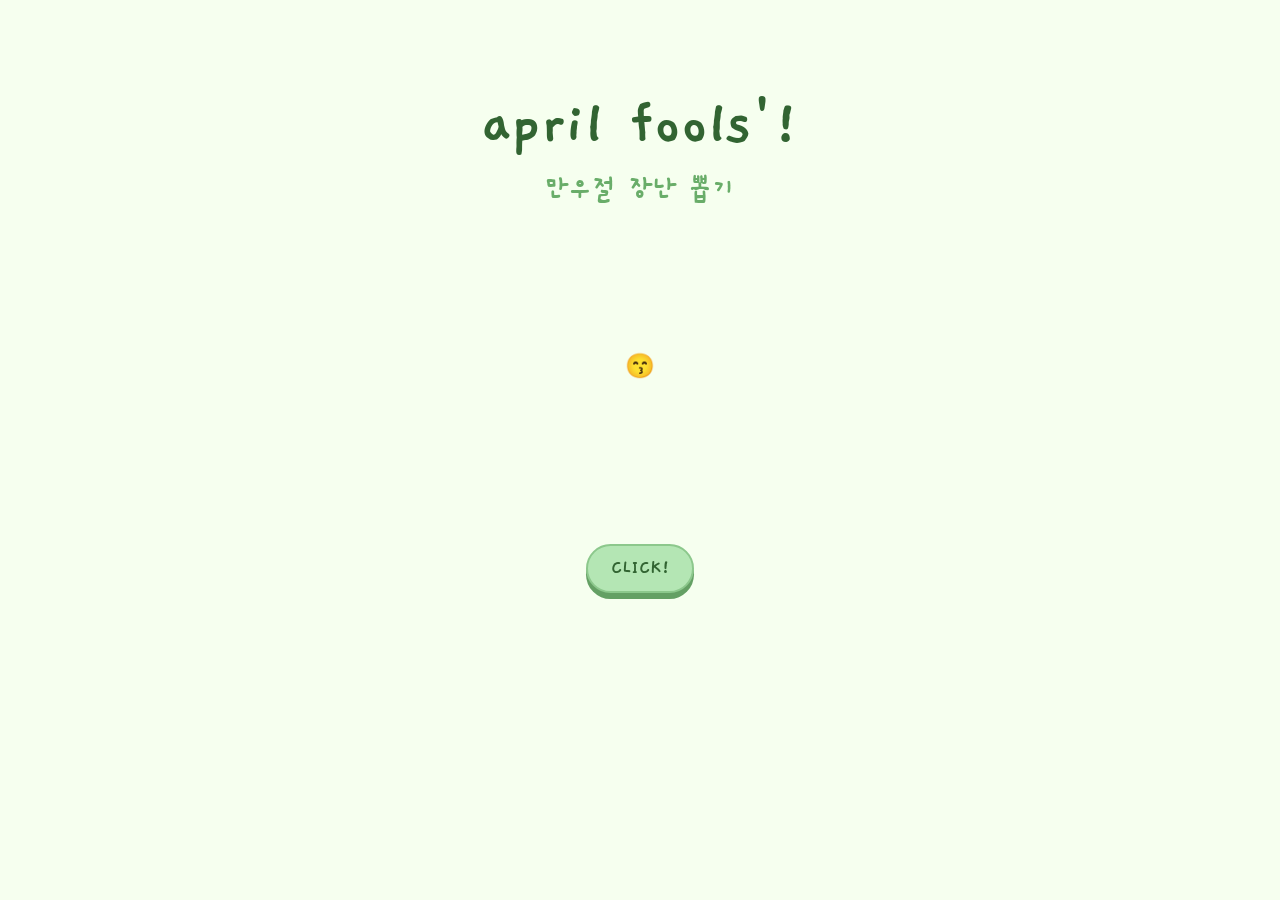
<file: randomGen.html>
<!DOCTYPE html>
<html>
<head>
    <title>morning crackers club</title>
    <meta charset="utf-8">
    <link rel="stylesheet" href="randomGen.css">
    <link rel="preconnect" href="https://fonts.googleapis.com">
    <link rel="preconnect" href="https://fonts.gstatic.com" crossorigin>
    <link href="https://fonts.googleapis.com/css2?family=Gaegu:wght@300;400;700&display=swap" rel="stylesheet">
    <script src="randomGen.js"></script>
</head>
<body>
    <div id="head">
        <h1>april fools'!</h1>
        <h2>만우절 장난 뽑기</h2>
    </div>
    <div id="name-container">
        <p><span id="name">😙</span></p>
        <div id="loading-bar-container">
            <div id="loading-bar"></div>
        </div>
    </div>
    <div id="main">
        <button onclick="generateStats()">CLICK!</button>
    </div>
</body>
</html>

<!-- 1. 장난 더 추가하고, 각 장난에 대한 출처 링크 달기!
2. 커서와 파비콘 바꾸기
3. 배경 꾸미기
4. 나중에 활용할 수 있도록 각 코드가 어떤 역할을 하는지 적어두기
5. (여력이 되면) 안내말 추가하기: 장난의 대상이 될 사람들이 좋아할/함께 즐길 만한 장난인지 거듭 생각! 조금이라도 아 좀 그런가? 싶으면 그 아이디어는 버리기~ 만약 출처가 잘못되었거나 장난에 문제가 있다면 제보 바람
6. 깃허브에 업로드 -->
</file>
<file: randomGen.css>
*{
  background-color: rgb(246, 255, 239);
}

::selection {
    color: rgb(255, 135, 14);
    background: rgb(255, 222, 92);
  }

body{
  color: rgb(50, 100, 50);
  margin: 0;
  font-family: "Gaegu", sans-serif;
  font-weight: 400;
  font-style: normal;
  font-size: 1rem;
  -ms-overflow-style: none;
}

#head{
  margin-left: auto;
  margin-right: auto;
  width: 50vw;
  text-align: center;
}
#head h1 {
  color: rgb(50, 100, 50);
  font-family: "Gaegu", sans-serif;
  font-weight: 700;
  font-style: normal;
  font-size: 4rem;
  line-height: 0.3;
  padding-top: 4.5rem;
  }
h2 {
  color: rgb(105, 173, 105);
  font-family: "Gaegu", sans-serif;
  font-weight: 700;
  font-style: normal;
  font-size: 1.8rem;
  line-height: 0.8;
  padding-bottom: 6rem;
}

a{
  text-decoration: none;
  cursor: pointer;
  color: inherit;
}
a:hover{
  display: inline-block;
  scale: 90%;
}

@keyframes jiggle {
  0%   { transform: rotate(0deg); }
  25%  { transform: rotate(-4deg); }
  75%  { transform: rotate(4deg); }
  100% { transform: rotate(0deg); }
}
.jiggle-char {
  display: inline-block;
  animation: jiggle 0.5s ease infinite;
}

#name-container {
  height: 6rem;
  display: flex;
  flex-direction: column;
  align-items: center;
  justify-content: center;
  position: relative;
  margin-bottom: 6rem;
}
#name {
  font-family: "Gaegu", sans-serif;
  font-weight: 400;
  font-style: normal;
  font-size: 1.5rem;
  color: rgb(50, 100, 50);
  display: inline-block;
  background-color: transparent;
  position: relative;
  z-index: 0;
}  
  @keyframes bounceIn {
    0%   { transform: translateY(-10rem); }
    50%  { transform: translateY(0); }
    65%  { transform: translateY(-0.6rem); }
    75%  { transform: translateY(0); }
    85%  { transform: translateY(-0.3rem); }
    95%  { transform: translateY(0); }
    100% { transform: translateY(0); }
}
.bounce {
  animation: bounceIn 0.7s ease;
}

#main {
  margin-left: auto;
  margin-right: auto;
  width: 50%;
  text-align: center;
  padding-top: 2rem;
}
button {
  background-color: rgb(180, 230, 180);
  color: rgb(50, 100, 50);
  position: relative;
  z-index: 1;
  border: 2px solid rgb(140, 200, 140);
  border-radius: 2rem;
  padding: 0.6rem 1.4rem;
  font-family: "Gaegu", sans-serif;
  font-weight: 700;
  font-style: normal;
  font-size: 1.3rem;
  cursor: pointer;
  box-shadow: 0 6px 0 rgb(100, 160, 100);
  transition: box-shadow 0.1s ease, transform 0.1s ease;
}
button:hover {
  animation: heartbeat 0.8s ease forwards;
  background-color: rgb(255, 222, 92);
  color: rgb(255, 135, 14);
  border: 2px solid rgb(244, 179, 39);
  box-shadow: 0 6px 0 rgb(242, 149, 37)
}
button:active {
  box-shadow: 0 1px 0 rgb(242, 149, 37);
  transform: translateY(3px); /* squishes when clicked */
}
  @keyframes heartbeat {
    0%   { transform: scale(1); }
    15%  { transform: scale(1.08); }
    30%  { transform: scale(1); }
    60%  { transform: scale(1); }
    100% { transform: scale(1); }
}

@keyframes burst {
    0%   { transform: scale(0); opacity: 0; }
    60%  { transform: scale(1.2); opacity: 1; }
    80%  { transform: scale(0.95); }
    100% { transform: scale(1); }
}
.burst {
    animation: burst 0.4s ease forwards;
}

#loading-bar-container {
  width: 12rem;
  height: 4px;
  background-color: rgb(200, 230, 200);
  border-radius: 2px;
  overflow: hidden;
  opacity: 0;
  transition: opacity 0.2s ease;
  position: absolute;
  bottom: 0.5rem;
  left: 50%;
  transform: translateX(-50%);
}
#loading-bar {
  height: 100%;
  width: 0%;
  background-color: rgb(80, 160, 80);
  border-radius: 2px;
  transition: width 0.6s ease;
}
</file>
